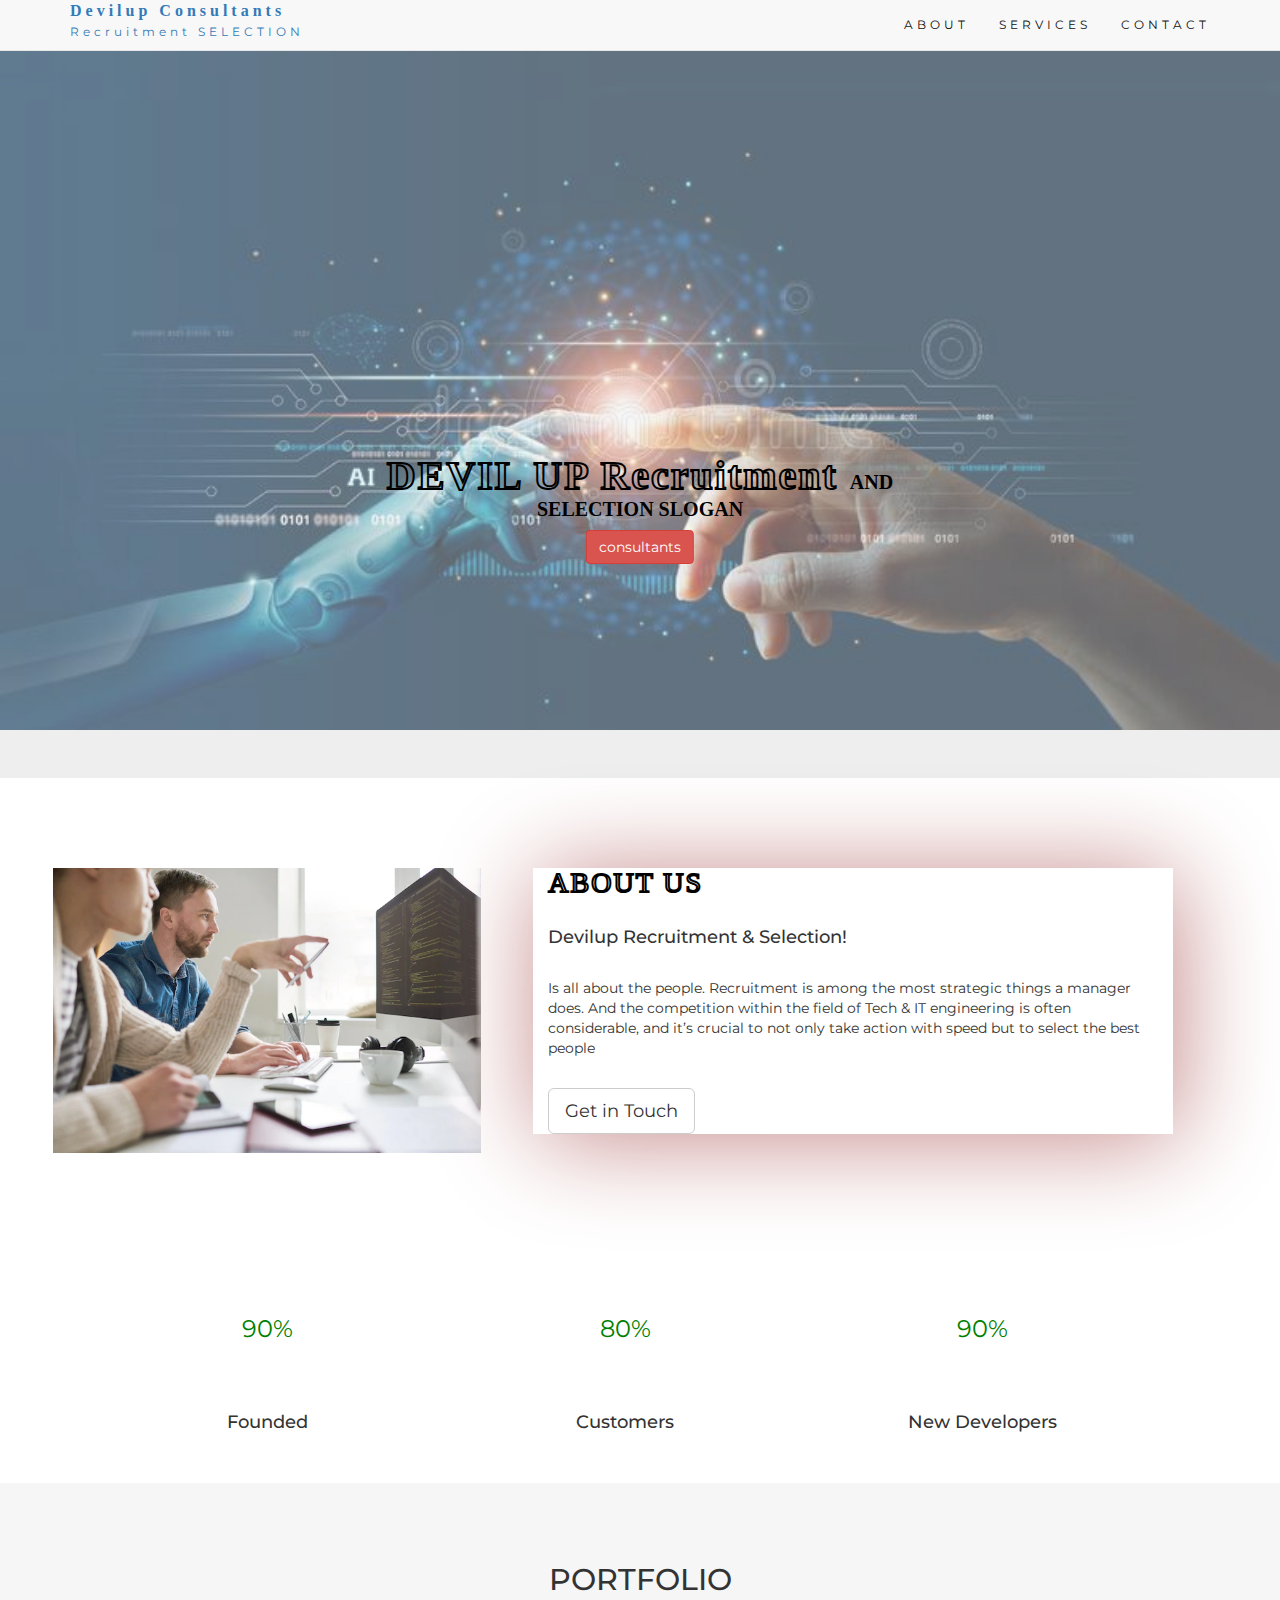
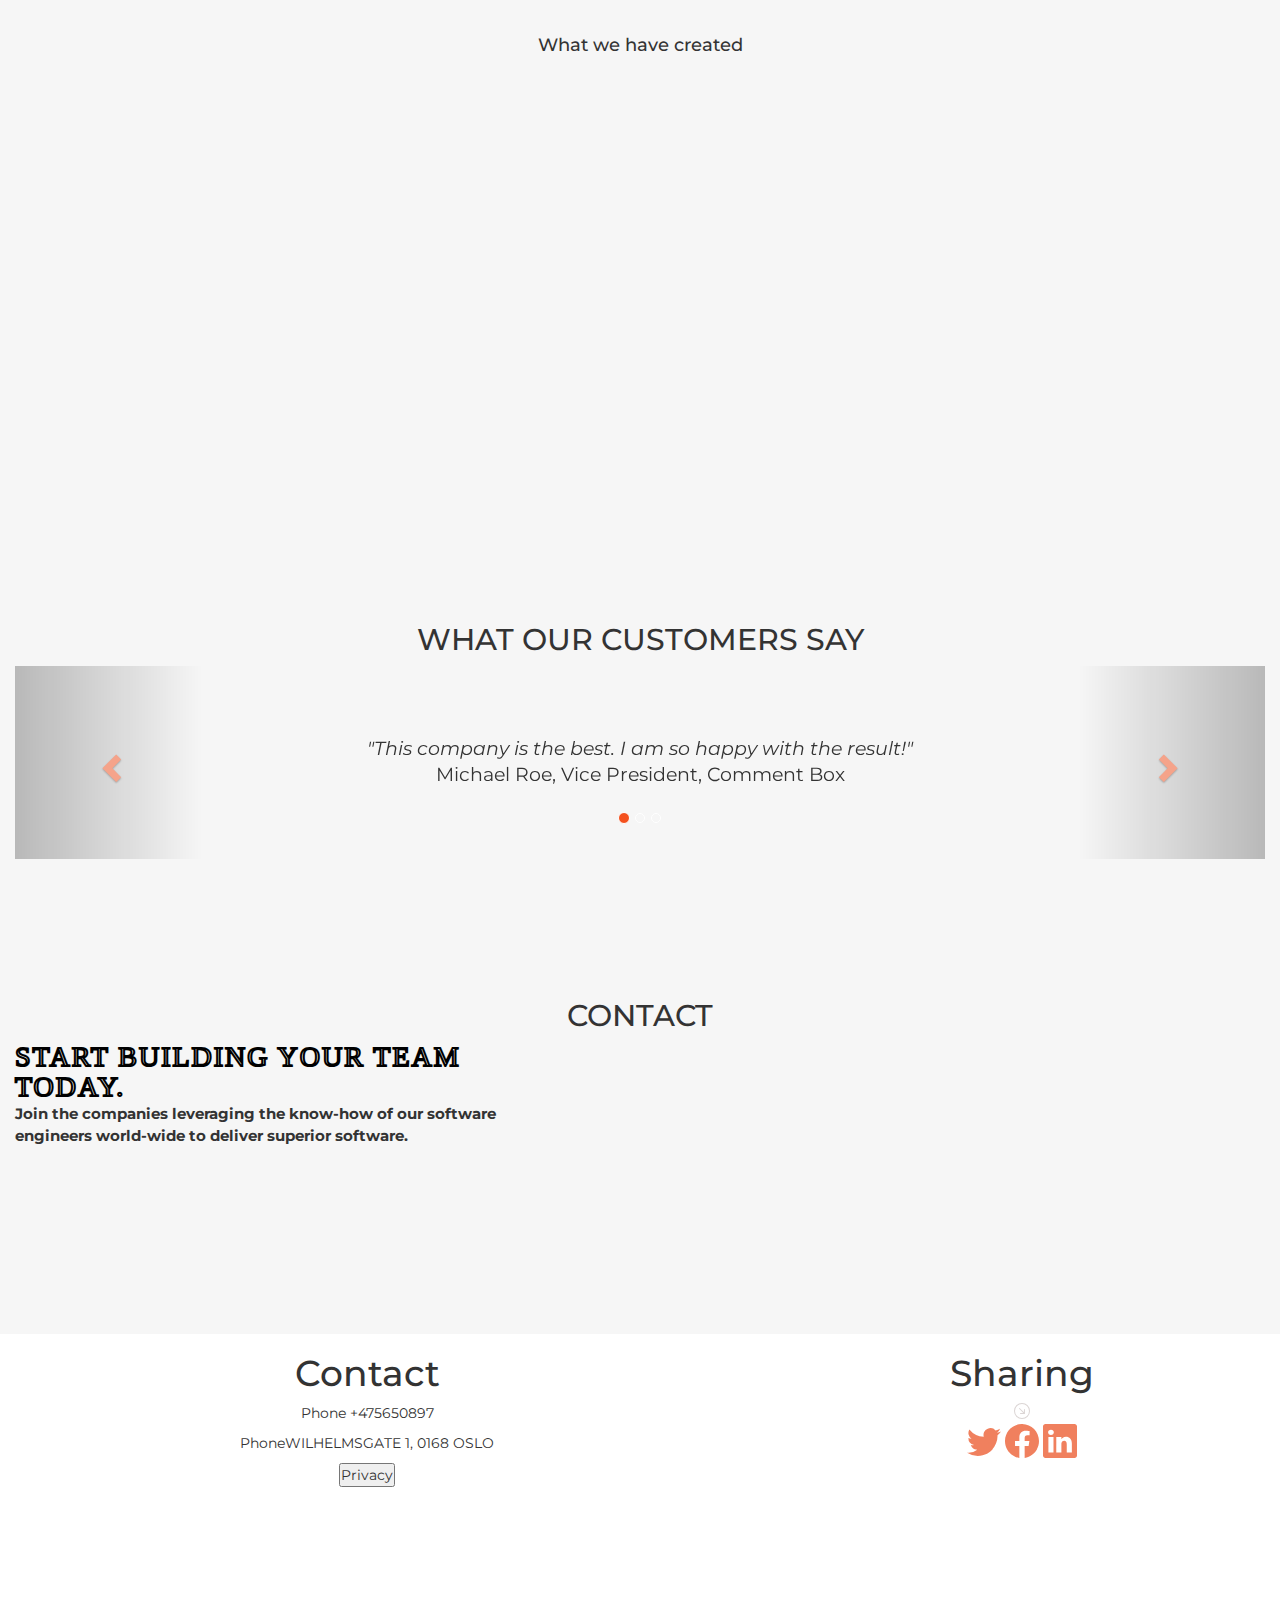
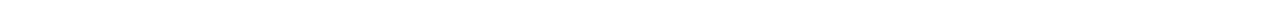
<file: index.html>
<!DOCTYPE html>
<html lang="en">
<head>

  <title>Devilup</title>
  <meta charset="utf-8">
  <meta name="viewport" content="width=device-width, initial-scale=1">
  <link rel="stylesheet" href="styles.css">
  <link rel="stylesheet" href="https://maxcdn.bootstrapcdn.com/bootstrap/3.4.1/css/bootstrap.min.css">
  <link href="https://fonts.googleapis.com/css?family=Montserrat" rel="stylesheet" type="text/css">
  <link href="https://fonts.googleapis.com/css?family=Lato" rel="stylesheet" type="text/css">
  <script src="https://ajax.googleapis.com/ajax/libs/jquery/3.6.3/jquery.min.js"></script>
  <script src="https://maxcdn.bootstrapcdn.com/bootstrap/3.4.1/js/bootstrap.min.js"></script>
  <style>
 
  </style>
</head>
<body id="myPage" data-spy="scroll" data-target=".navbar" data-offset="60">

<nav class="navbar navbar-default navbar-fixed-top">
  <div class="container">
    <div class="navbar-header">
      <button type="button" class="navbar-toggle" data-toggle="collapse" data-target="#myNavbar">
        <span class="icon-bar"></span>
        <span class="icon-bar"></span>
        <span class="icon-bar"></span>                        
      </button>
 
    </div>
    <div class="collapse navbar-collapse" id="myNavbar">
   
      <ul class="nav navbar-nav navbar-right">
        <li><a href="#about">ABOUT</a></li>
       
        <li><a href="#Service">SERVICES</a></li>
      
        <li><a href="#footer">CONTACT</a></li>
      </ul>
      <div class="logo"> <a href="#about"><span>Devilup Consultants</span> <br> Recruitment SELECTION </a></div>
    </div>
  </div>
</nav>

    <div class="jumbotron">
      <div class="imgeDive">
        <img src="images/b2.jpg" alt="about">
      </div>
      <div class="title">
        <h1 > <span class="col-h1">DEVIL UP Recruitment </span> AND <br> SELECTION SLOGAN</h1>
        <a href="#botten"><button type="button" class="btn  btn-danger" id="consultantsClick">consultants</button></a> 
      </div>
     
    </div>

    <!-- Container (Service page one Section)  start-->
    <div class="about-Services" id="servicepag">
      <h2>The Freelancers</h2>
        <div class="col-sm-2 backtoService ">
          <a href="#portfolio"   id="backtoService" title="To Top" style="position: fexed ;">
          <span class="glyphicon glyphicon-chevron-left">Go back Home</span>
        </a>
        </div>
            
            <div class="col-sm-10 context">
            
            <ol>
                <li>Content creation: Whether you need blog posts, articles, social media posts, or website copy, I can create high-quality, engaging content that will help you attract and retain customers. </li>
                <li>Graphic design: From logos and branding to infographics and web design, I can create eye-catching visuals that will help your business stand out.</li>
                <li>Social media management: I can help you develop and implement a social media strategy that will increase your online presence and engagement with your audience./li>
                <li>SEO optimization: I can help you optimize your website for search engines, improving your visibility and helping you reach more potential customers.</li>
                <li>Virtual assistance: If you need help with administrative tasks like scheduling, email management, or data entry, I can provide efficient and reliable support.</li>
                <li>Video production: From script writing to filming and editing, I can create professional-quality videos to promote your business or showcase your products or services.</li>
                <li>Translation services: If you need to communicate with customers or clients in another language, I can provide accurate and effective translation services.</li>
              </ol>
              <p>Overall, as a freelancer, I can offer you flexibility, personalized attention, and a commitment to delivering high-quality work that meets your specific needs. So if you're looking for a reliable and talented partner to help you grow your business, look no further than a freelancer like me.</p>
          </div>
    </div>

    </div>
      <!-- Container (Service page one Section)  Eend-->
        <!-- Container (Consultants page one Section)  start-->
        <div class="froms-consultants" id="froms-consultants">

         <div class="froms-c" id="botten">
                  <form id="froms-consultant">
                    <fieldset>
                      <legend>Pleace fill in your interests</legend>
                    
                      <div>
                        <label>
                          <input type="checkbox" id="music" name="interest" value="music" />
                          Part  time
                        </label>
                      </div>
                      <div>
                        <label>
                          <input type="checkbox" id="art" name="interest" value="art" />
                          full time
                        </label>
                      </div>
                      <div>
                        <label>
                          location
                          <select name="sweden" id="sweden">
                            <option value="0">the whole of Norway</option>
                            <option value="1">the whole of sweden</option>
                            <option value="2">OSLO</option>
                            <option value="3">Sockholm</option>
                          </select>
                          
                        </label>
                      </div>
                  
                      <div>
                        <label>
                          How many years’ experience
                        <input type="text" id="otherValue" name="other" size="1" />
                      </label>
                    </div>
                    <div>
                      <label>
                        What field/industry they are in
                      <input type="text" id="otherValue" name="other" size="30" />
                    </label>
                      </div>
                      <div>
                        <label>
                        Write your LinkedIn link.
                        <input type="text" id="otherValue" name="other" size="30" />
                      </label>
                        </div>
                      <div>
                        <!-- Container (Contact Section)  behöves att function arbete-->
                        <button type="submit"  onclick="myFunction()" >Submit form</button>
                      </div>
                    </fieldset>
                  </form>
           </div>
      </div>
         <!-- Container (Consultants page one Section)  end-->
    <div class="main" id="main">
      
    <!-- Container (About Section) -->
    <div id="about" class="container-fluid">
      <div class="row" id="row">
        <div class="col-sm-5 image-section" >
          <img src="images/about.png" alt="">
        </div>
        <div class="col-sm-6 content" id="content">
          <h2 class="col-h1 ">About Us</h2><br>
          <h4>Devilup Recruitment & Selection!</h4><br>
          <p> Is all about the people. Recruitment is among the most strategic things a manager does. And the competition within the field of Tech & IT engineering is often considerable, and it’s 
            crucial to not only take action with speed but to select the best people</p>
          <br><button class="btn btn-default btn-lg">Get in Touch</button>
        </div>
      
      </div>
    </div>


      
  <div class="container-pars">
    <div class="row text-center ">
      <div class=" progress-postion"  >
        <div class="progress blue ">
              <span class="progress-left">
                <span class="progress-bar"></span>
              </span>
              <span class="progress-right">
                  <span class="progress-bar"></span>
              </span>
              <div class="progress-value">90%</div>
              
          </div>
          <div class="progress-tilte"><h4>Founded</h4></div>
      </div>

      <div class="progress-postion">
        <div class="progress blue">
            <span class="progress-left">
              <span class="progress-bar"></span>
            </span>
            <span class="progress-right">
                <span class="progress-bar"></span>
            </span>
            <div class="progress-value">80%</div>
            
        </div>
        <div class="progress-tilte"><h4>Customers</h4></div>
    </div>
    <div class="progress-postion">
      <div class="progress blue">
          <span class="progress-left">
            <span class="progress-bar"></span>
          </span>
          <span class="progress-right">
              <span class="progress-bar"></span>
          </span>
          <div class="progress-value">90%</div>
          
      </div>
      <div class="progress-tilte"><h4>New Developers</h4></div>
  </div>     

  </div>
  </div>


<!-- Container (Service Section) -->
  <div id="Service" class="container-fluid portfolio text-center bg-grey">
    <h2>Portfolio</h2><br>
    <h4>What we have created</h4>
    <div class="row text-center slideanim">
      <div class="col-sm-4">
        <div class="thumbnail">
          <img src="images/iteams2.png" alt="Paris" width="400" height="300">
          <p><strong>Recruitment & Selection</strong></p>
          <p>Recruitment is among the most strategic things a manager does. Competition for talent is often considerable, and it is crucial to select the best people. “Aptitude” is about identifying a natural potential. Only by seeing people in an actual situation can you find the actual potential. Sometimes the actual potential is found where you least expect it.
            It's important to use a mix of recruitment methods to attract a diverse pool of candidates,
      </p>
        </div>
      </div>
      <div class="col-sm-4">
        <div class="thumbnail">
          <img src="images/itmes1.png" alt="New York" width="400" height="300">
          <p><strong>Training and development</strong></p>
          <p>When changes are to occur quickly, it is important that the organisation’s employees have the skills required to realise the enterprise’s objectives. Therefore, it is necessary to succeed in reskilling and upskilling. We use DeviLAB.™ to achieve faster and more durable effects of competence development.,
          </p>
        </div>
      </div>
      <div class="col-sm-4">
        <div class="thumbnail">
          <img src="images/itmes1.png" alt="San Francisco" width="400" height="300">
          <p><strong>The Freelancers</strong></p>
          <p>Web development: Freelance web developers create 
            and maintain websites and web applications, including front-end and back-end development.,
        </p>
        <br><button class="btn btn-default   btn-lg" id="Freelancers">Get in Touch</button>
        </div>
      </div>
    </div><br>
    
    <h2>What our customers say</h2>
    <div id="myCarousel" class="carousel slide text-center" data-ride="carousel">
      <!-- Indicators -->
      <ol class="carousel-indicators">
        <li data-target="#myCarousel" data-slide-to="0" class="active"></li>
        <li data-target="#myCarousel" data-slide-to="1"></li>
        <li data-target="#myCarousel" data-slide-to="2"></li>
      </ol>

      <!-- Wrapper for slides -->
        <div class="carousel-inner" role="listbox">
        <div class="item active">
          <h4>"This company is the best. I am so happy with the result!"<br><span>Michael Roe, Vice President, Comment Box</span></h4>
        </div>
        <div class="item">
          <h4>"One word... WOW!!"<br><span>John Doe, Salesman, Rep Inc</span></h4>
        </div>
        <div class="item">
          <h4>"Could I... BE any more happy with this company?"<br><span>Chandler Bing, Actor, FriendsAlot</span></h4>
        </div>
        </div>

      <!-- Left and right controls -->
      <a class="left carousel-control" href="#myCarousel" role="button" data-slide="prev">
        <span class="glyphicon glyphicon-chevron-left" aria-hidden="true"></span>
        <span class="sr-only">Previous</span>
      </a>
      <a class="right carousel-control" href="#myCarousel" role="button" data-slide="next">
        <span class="glyphicon glyphicon-chevron-right" aria-hidden="true"></span>
        <span class="sr-only">Next</span>
      </a>
    </div>
  </div>

</div>

<!-- Container (Contact Section) -->
   <div id="contact" class="container-fluid bg-grey">
  <h2 class="text-center">CONTACT</h2>
  <div class="row">
    <div class="col-sm-5">
      <h2 class="col-h1">Start building your team today.</h2>
      <p class="p-content">Join the companies leveraging the know-how of our software engineers world-wide to deliver superior software.</p>
      
    </div>
    <div class="col-sm-7 slideanim">
      <div class="row">
        <div class="col-sm-6 form-group">
          <input class="form-control" id="name" name="name" placeholder="Name" type="text" required>
        </div>
        <div class="col-sm-6 form-group">
          <input class="form-control" id="email" name="email" placeholder="Email" type="email" required>
        </div>
      </div>
      <textarea class="form-control" id="comments" name="comments" placeholder="Comment" rows="5"></textarea><br>
      <div class="row">
        <div class="col-sm-12 form-group">
          <!-- Container (Contact Section)  behöves att function arbete-->
          <button class="btn btn-default pull-right" onclick="myFunction()" type="submit">Send</button>
        </div>
      </div>
    </div>
      </div>
     </div>

<!-- Image of location/map -->

  <div class="footer" id="footer">
  <div class="row">
    <div class="col-sm-7" id="reght">
      <div class="leftrow">
      
        <div class="footer-title">
            <h1>Contact</h1>
        </div>
   
   <p> <span class="spans">Phone</span> +475650897</p>
   <p> <span class="spans">Phone</span>WILHELMSGATE 1, 0168 OSLO</p>
   <button style="cursor:pointer;"> Privacy</button>
   
</div>
    </div>
    <div class="col-sm-5" id="left">
      <div class="footer-title">
        <h1>Sharing</h1>
       <span class="posnter"><svg xmlns="http://www.w3.org/2000/svg" width="16" height="16" fill="currentColor" class="bi bi-arrow-down-right-circle" viewBox="0 0 16 16">
        <path fill-rule="evenodd" d="M1 8a7 7 0 1 0 14 0A7 7 0 0 0 1 8zm15 0A8 8 0 1 1 0 8a8 8 0 0 1 16 0zM5.854 5.146a.5.5 0 1 0-.708.708L9.243 9.95H6.475a.5.5 0 1 0 0 1h3.975a.5.5 0 0 0 .5-.5V6.475a.5.5 0 1 0-1 0v2.768L5.854 5.146z"/></span> 
        </svg>
    </div>
 
         
        <div class="links">
          <svg xmlns="http://www.w3.org/2000/svg" width="34" height="34" fill="currentColor" class="bi bi-twitter" viewBox="0 0 16 16">
            <path d="M5.026 15c6.038 0 9.341-5.003 9.341-9.334 0-.14 0-.282-.006-.422A6.685 6.685 0 0 0 16 3.542a6.658 6.658 0 0 1-1.889.518 3.301 3.301 0 0 0 1.447-1.817 6.533 6.533 0 0 1-2.087.793A3.286 3.286 0 0 0 7.875 6.03a9.325 9.325 0 0 1-6.767-3.429 3.289 3.289 0 0 0 1.018 4.382A3.323 3.323 0 0 1 .64 6.575v.045a3.288 3.288 0 0 0 2.632 3.218 3.203 3.203 0 0 1-.865.115 3.23 3.23 0 0 1-.614-.057 3.283 3.283 0 0 0 3.067 2.277A6.588 6.588 0 0 1 .78 13.58a6.32 6.32 0 0 1-.78-.045A9.344 9.344 0 0 0 5.026 15z"/>
          </svg>
            <svg xmlns="http://www.w3.org/2000/svg" width="34" height="34"fill="currentColor" class="bi bi-facebook" viewBox="0 0 16 16">
              <path d="M16 8.049c0-4.446-3.582-8.05-8-8.05C3.58 0-.002 3.603-.002 8.05c0 4.017 2.926 7.347 6.75 7.951v-5.625h-2.03V8.05H6.75V6.275c0-2.017 1.195-3.131 3.022-3.131.876 0 1.791.157 1.791.157v1.98h-1.009c-.993 0-1.303.621-1.303 1.258v1.51h2.218l-.354 2.326H9.25V16c3.824-.604 6.75-3.934 6.75-7.951z"/>
            </svg>
            <svg xmlns="http://www.w3.org/2000/svg" width="34" height="34" fill="currentColor" class="bi bi-linkedin" viewBox="0 0 16 16">
              <path d="M0 1.146C0 .513.526 0 1.175 0h13.65C15.474 0 16 .513 16 1.146v13.708c0 .633-.526 1.146-1.175 1.146H1.175C.526 16 0 15.487 0 14.854V1.146zm4.943 12.248V6.169H2.542v7.225h2.401zm-1.2-8.212c.837 0 1.358-.554 1.358-1.248-.015-.709-.52-1.248-1.342-1.248-.822 0-1.359.54-1.359 1.248 0 .694.521 1.248 1.327 1.248h.016zm4.908 8.212V9.359c0-.216.016-.432.08-.586.173-.431.568-.878 1.232-.878.869 0 1.216.662 1.216 1.634v3.865h2.401V9.25c0-2.22-1.184-3.252-2.764-3.252-1.274 0-1.845.7-2.165 1.193v.025h-.016a5.54 5.54 0 0 1 .016-.025V6.169h-2.4c.03.678 0 7.225 0 7.225h2.4z"/>
            </svg>
         </div>

    </div>
  </div>
      </div>
</div>
<script src="index.js"></script>

</body>
</html>
</file>
<file: styles.css>
@import url('https://fonts.googleapis.com/css2?family=Montserrat:wght@100;200;300;400;700;800;900&family=Nunito:ital,wght@1,300&display=swap');

*{
  margin: 0;
  padding: 0;
  box-sizing: border-box;
  font-family: 'Montserrat', sans-serif;
}
 body {
  font: 400 15px Lato, sans-serif;
  line-height: 1.8;
  color: #818181;
  scroll-behavior: smooth;
  overflow-y:  scroll;
  overflow-x:  hidden;
}

h2 {
  font-size: 24px;
  text-transform: uppercase;
  color: #303030;
  font-weight: 600;
  margin-bottom: 30px;
}
h4 {
  font-size: 19px;
  line-height: 1.375em;
  color: #303030;
  font-weight: 400;
  margin-bottom: 30px;
}  
.jumbotron {
 display: block;
 justify-content: center;
 position: relative;
 
}
.jumbotron img{
 width: 100%;
 opacity: 0.6;
 }
.title{
  position: absolute;
  top:50%;
  left: 50%;

  transform: translate(-50%, -50%);
  margin-top: 110px;
  color: #e5e3e2;
   justify-content: center;
   align-items: center;
   text-align: center;
}
.jumbotron  .title h1{
 font-size: 20px;
  font-family: 'Times New Roman', Times, serif;
  font-weight: bold;
  color: #000;
}
.jumbotron  .title .col-h1{
  color: #000;

  margin: 0;
  padding: 0;
  
  font-family: 'Times New Roman', Times, serif;
  letter-spacing: 2px;
  font-size: 2em;
  -webkit-text-fill-color: transparent;
  -webkit-text-stroke-width: 2px;
}
.container-fluid {
  padding: 60px 50px;
}
.bg-grey {
  background-color: #f6f6f6;
}

.thumbnail {
  padding: 0 0 15px 0;
  border: none;
  border-radius: 0;
}
.thumbnail img {
  width: 100%;
  height: 100%;
  margin-bottom: 10px;
}
.carousel-control.right, .carousel-control.left {
  background-image: none;
  color: #f4511e;
}
.carousel-indicators li {
  border-color: #f4511e;
}
.carousel-indicators li.active {
  background-color: #f4511e;
}
.item h4 {
  font-size: 19px;
  line-height: 1.375em;
  font-weight: 400;
  font-style: italic;
  margin: 70px 0;
}
.item span {
  font-style: normal;
}
.panel {
  border: 1px solid #f4511e; 
  border-radius:0 !important;
  transition: box-shadow 0.5s;
}
.panel:hover {
  box-shadow: 5px 0px 40px rgba(0,0,0, .2);
}
.panel-footer .btn:hover {
  border: 1px solid #f4511e;
  background-color: #fff !important;
  color: #f4511e;
}
.panel-heading {
  color: #fff !important;
  background-color: #f4511e !important;
  padding: 25px;
  border-bottom: 1px solid transparent;
  border-top-left-radius: 0px;
  border-top-right-radius: 0px;
  border-bottom-left-radius: 0px;
  border-bottom-right-radius: 0px;
}
.panel-footer {
  background-color: white !important;
}
.panel-footer h3 {
  font-size: 32px;
}
.panel-footer h4 {
  color: #aaa;
  font-size: 14px;
}
.panel-footer .btn {
  margin: 15px 0;
  background-color: #f4511e;
  color: #fff;
}
.navbar {
  margin-bottom: 0;
  background-color: whitesmoke;
  z-index: 9999;
  border: 0;
  font-size: 12px !important;
  line-height: 1.42857143 !important;
  letter-spacing: 4px;
  border-radius: 0;
  font-family: Montserrat, sans-serif;
}



.navbar li a, .navbar .navbar-brand {
  color: rgb(15, 15, 15) !important;
}
.navbar-nav li a:hover, .navbar-nav li.active a {
  color: #f4511e !important;
  background-color: #fff !important;

}
.navbar-default .navbar-toggle {
  border-color: transparent;

  color: #fff !important;

}

footer .glyphicon {
  font-size: 20px;
  margin-bottom: 20px;
  color: #f4511e;
}
.slideanim {visibility:hidden;}
.slide {
  animation-name: slide;
  -webkit-animation-name: slide;
  animation-duration: 1s;
  -webkit-animation-duration: 1s;
  visibility: visible;
}
@keyframes slide {
  0% {
    opacity: 0;
    transform: translateY(70%);
  } 
  100% {
    opacity: 1;
    transform: translateY(0%);
  }
}
@-webkit-keyframes slide {
  0% {
    opacity: 0;
    -webkit-transform: translateY(70%);
  } 
  100% {
    opacity: 1;
    -webkit-transform: translateY(0%);
  }
}
.image-section{
 justify-content: center;
 align-items: center;
 text-align: center;
}
.image-section img{
  width: 85%;
}
.content{
  width: 85%;
  box-shadow: 5px 5px 101px  rgb(196, 135, 135);
}
.col-h1{


margin: 0;
padding: 0;
color: #000;
font-family: 'Times New Roman', Times, serif;
letter-spacing: 2px;
font-size: 2em;
-webkit-text-fill-color: transparent;
-webkit-text-stroke-width: 2px;
} 

/*start  servcess*/
  .portfolio .row .thumbnail{
    box-shadow: 10px 15px 5px rgb(208, 204, 204);
    background-color:transparent;
    border-radius: 20px ;
  }
  .portfolio .col-h1{
    font-size: 40px;
    font-weight: bold;
   
  }
.p-content{
  font-size: 15px;
  font-weight: bold;
}
/* ends servcess*/
/* start Consultants*/

.froms-consultants{
  margin: auto;
  background-color: #f4511e;
  justify-content: center;
  align-items: center;
  text-align: center;
  display: none;
}


.froms-consultants {
  width: 600px;
  margin: 0 auto;
  background-color: rgb(236, 236, 236);
  border-radius: 20px;
  box-shadow: 10px 5px 5px rgb(81, 80, 80);
}

.froms-consultants div {
  margin-bottom: 10px;
  justify-content: center;
  text-align: center;
  align-items: center;
}

fieldset {
  background:transparent;

}

legend {
  padding: 10px;

  color: rgb(12, 14, 14);
}
/* ends Consultants*/
/* progress*/
.container-pars .row{
  display: flex;
  width: 100%;

  height: 30vh;
 justify-content: space-between;
 justify-items: center;
 align-items: center;
}

.container-pars .row .progress{
  width: 150px;
  height: 150px;
  line-height: 150px;
  background: none;
  margin: 0 auto;
  box-shadow: none;
  position: relative;

}

.progress:after{
  content: "";
  width: 100%;
  height: 100%;
  border-radius: 50%;
  border: 12px solid #fff;
  position: absolute;
  top: 0;
  left: 0;
}
.progress > span{
  width: 50%;
  height: 100%;
  overflow: hidden;
  position: absolute;
  top: 0;
  z-index: 1;
}
.progress .progress-left{
  left: 0;
}
.progress .progress-bar{
  width: 100%;
  height: 100%;
  background: none;
  border-width: 12px;
  border-style: solid;
  position: absolute;
  top: 0;
}
.progress .progress-left .progress-bar{
  left: 100%;
  border-top-right-radius: 80px;
  border-bottom-right-radius: 80px;
  border-left: 0;
  -webkit-transform-origin: center left;
  transform-origin: center left;
}
.progress .progress-right{
  right: 0;
}
.progress .progress-right .progress-bar{
  left: -100%;
  border-top-left-radius: 80px;
  border-bottom-left-radius: 80px;
  border-right: 0;
  -webkit-transform-origin: center right;
  transform-origin: center right;
  animation: loading-1 1.8s linear forwards;
}
.progress .progress-value{
  width: 90%;
  height: 90%;
  border-radius: 50%;
  background: #ffffff;
  font-size: 24px;
  color:green;
  line-height: 135px;
  text-align: center;
  position: absolute;
  top: 5%;
  left: 5%;
}
.progress.blue .progress-bar{
  border-color: green;
}
.progress.blue .progress-left .progress-bar{
  animation: loading-2 1.5s linear forwards 1.8s;
}






@keyframes loading-1{
  0%{
      -webkit-transform: rotate(0deg);
      transform: rotate(0deg);
  }
  100%{
      -webkit-transform: rotate(180deg);
      transform: rotate(180deg);
  }
}
@keyframes loading-2{
  0%{
      -webkit-transform: rotate(0deg);
      transform: rotate(0deg);
  }
  100%{
      -webkit-transform: rotate(144deg);
      transform: rotate(144deg);
  }
}
@keyframes loading-3{
  0%{
      -webkit-transform: rotate(0deg);
      transform: rotate(0deg);
  }
  100%{
      -webkit-transform: rotate(90deg);
      transform: rotate(90deg);
  }
}
@keyframes loading-4{
  0%{
      -webkit-transform: rotate(0deg);
      transform: rotate(0deg);
  }
  100%{
      -webkit-transform: rotate(36deg);
      transform: rotate(36deg);
  }
}
@keyframes loading-5{
  0%{
      -webkit-transform: rotate(0deg);
      transform: rotate(0deg);
  }
  100%{
      -webkit-transform: rotate(126deg);
      transform: rotate(126deg);
  }
}







/* footer*/

.footer{
  width: 100%;
  background-color:rgba(188, 190, 188, 0);

  box-shadow: 10px 35px 5px  20px rgb(15, 15, 15);
  display: block;
  height: 30vh;
  justify-content: center;
  text-align: center;
}
.footer  svg {
  cursor: pointer;
  color: #f0805e
}
.footer .posnter svg{
  color: #dbd5d4;
}
.footer-title button{
cursor: pointer;
background-color: transparent;

}
.footer  button:hover{
 color: #f4511e;
 background-color: #f0805e;
  }
/* footer*/
/* pages start opnning*/
#servicepag{
  display: none;
  justify-content: center;
  text-align: center;
  justify-items: center;
  line-break: auto;
  font-size: medium;
  font-family: 'Courier New', Courier, monospace;
 

}
.about-Services .context {
margin-bottom: 20px;

}
.about-Services .context 

li { 
  color: #4F4F4F; 
  padding-left: 16px;
  margin-top: 24px;
  position: relative;
  font-size: 16px;
  line-height: 20px;
  left: 30px;
  justify-content: center;
  text-align: center;
  justify-items: center;
  margin-bottom: 30px;
  background-color: transparent;
  box-shadow: 2px 4px 3px rgb(208, 204, 204);
  border-radius: 0px 30px;
  width: 80%;
}
.about-Services .backtoService{  

position: relative;

}
.about-Services .backtoService #backtoService{ 

position: fixed;
bottom: 200px;
left: .6px;
cursor: pointer;
 }
 .about-Services .backtoService  a span:hover{ 

 background-color: #f0805e;
  
   }
/* pages start opnning*/

@media screen and (max-width: 768px) {
  .col-sm-4 {
    text-align: center;
    margin: 25px 0;
  }
  .btn-lg {
    width: 100%;
    margin-bottom: 35px;
    background-color: #cac2c0;
  }
  .jumbotron {
   height: 100vh;
   bottom: 20px;
   background: transparent;

  }
  .jumbotron img{
   height: 97vh;
   object-position: center;


   }
  
  .froms-consultants {
    width: 250px;
    font-size: 12px;
  }
  .about-Services{
    width: 86%;
  }
  .container-pars .row{
  display: block;
  background-color: #e5e3e2;
  border: none;
  flex-direction: row;
  margin: auto;
  }
 #about #row{
 
  justify-content: center;
  text-align: center;
  justify-items: center;
  display: block;

 }
 #about #row #content{
   margin: auto;
   width: fit-content;
  
 }
  .container-pars .row{
    display: block;
    justify-content: center;
    align-items: center;
    text-align: center;

  }
  .jumbotron  .title h1{
    font-size: 12px;
  }
  .jumbotron  .title h3{
    font-size: 15px;
    font-family: 'Courier New', Courier, monospace;
    font-weight: bold;
    color: #000;
    
  }
   .container-pars  .progress-postion{
   background-color: whitesmoke;
   box-shadow: 10px 5px 5px;
  }
  .container-pars .row{
    background-color: whitesmoke;
   }
}
.logo{
font-size: 12px;
 
 justify-content: end;
 text-align: start;
 width: 400px;

}
.logo span{
 font-size: 16px;
 font-family: Georgia, 'Times New Roman', Times, serif;
 font-weight: bold;
  }
  

@media screen and (max-width: 480px) {
  .logo {
    font-size: small;
  }
  .logo span{
    font-size: small;
  }
  .container-pars .row{
    display: block;
    height: fit-content;
  }
}


@media only screen and (max-width: 990px){
  .progress{ margin-bottom: 20px; }
}
</file>
